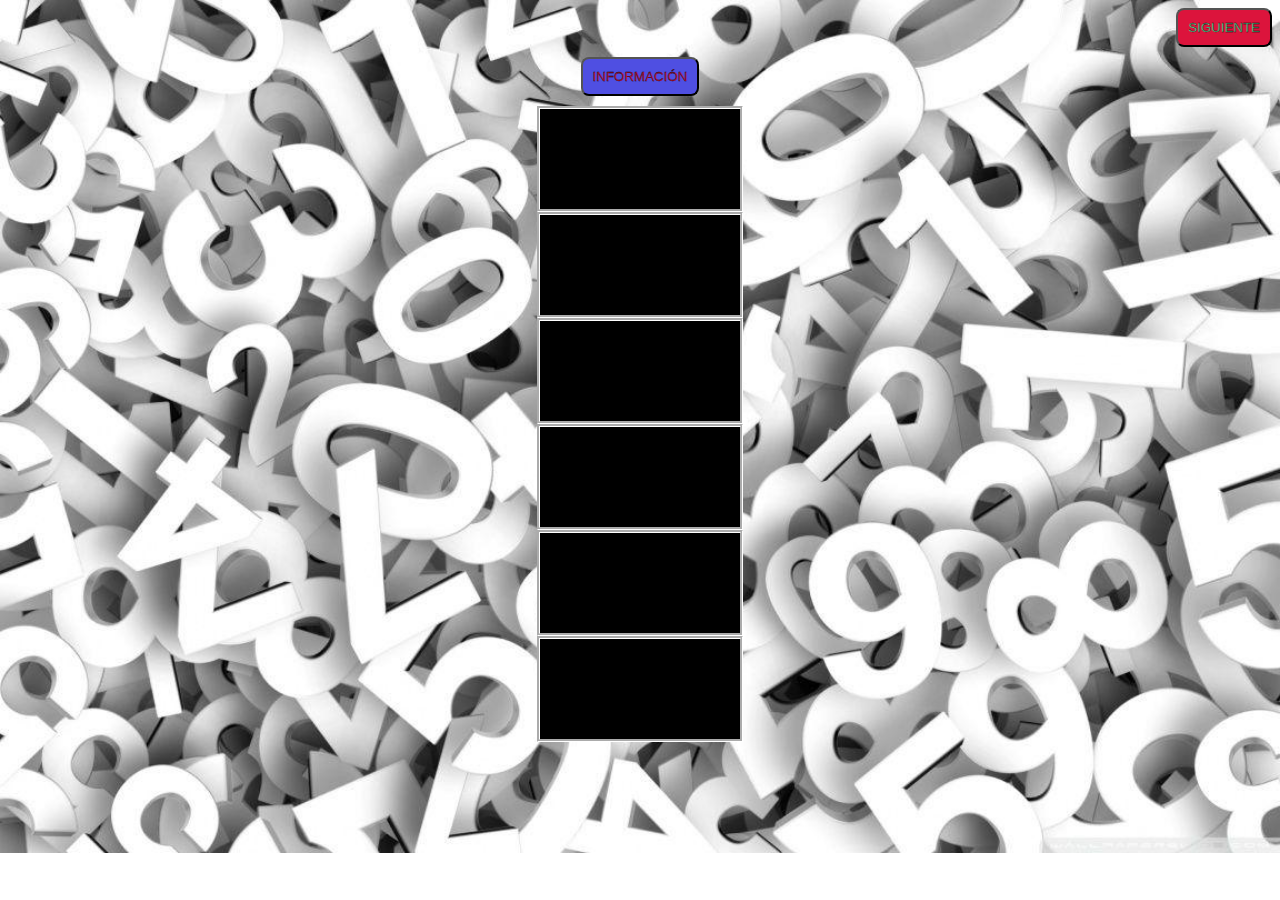
<file: index.html>
<!DOCTYPE html>
<html lang="en">
  <head>
    <meta charset="UTF-8" />
    <meta http-equiv="X-UA-Compatible" content="IE=edge" />
    <meta name="viewport" content="width=device-width, initial-scale=1.0" />
    <link rel="shortcut icon" href="img/js.jpg" type="image/x-icon" />
    <link rel="stylesheet" href="css/style.css" />
    <title>Ejercicios HTML</title>
  </head>
  <body>
    <div class="next">
      <div>
        <a href="segundap.html"><button>SIGUIENTE</button></a>
      </div>
    </div>
    <div class="containerB">
      <div>
        <button id="boton">INFORMACIÓN</button>
      </div>
    </div>
    <div class="container">
      <div class="card">
        <p id="informacionA"></p>
      </div>
      <div class="card">
        <p id="informacionB"></p>
      </div>
      <div class="card">
        <p id="informacionC"></p>
      </div>
      <div class="card">
        <p id="informacionD"></p>
      </div>
      <div class="card">
        <p id="informacionE"></p>
      </div>
      <div class="card">
        <p id="informacionF"></p>
      </div>
    </div>

    <script src="Js/java.js"></script>
  </body>
</html>
</file>
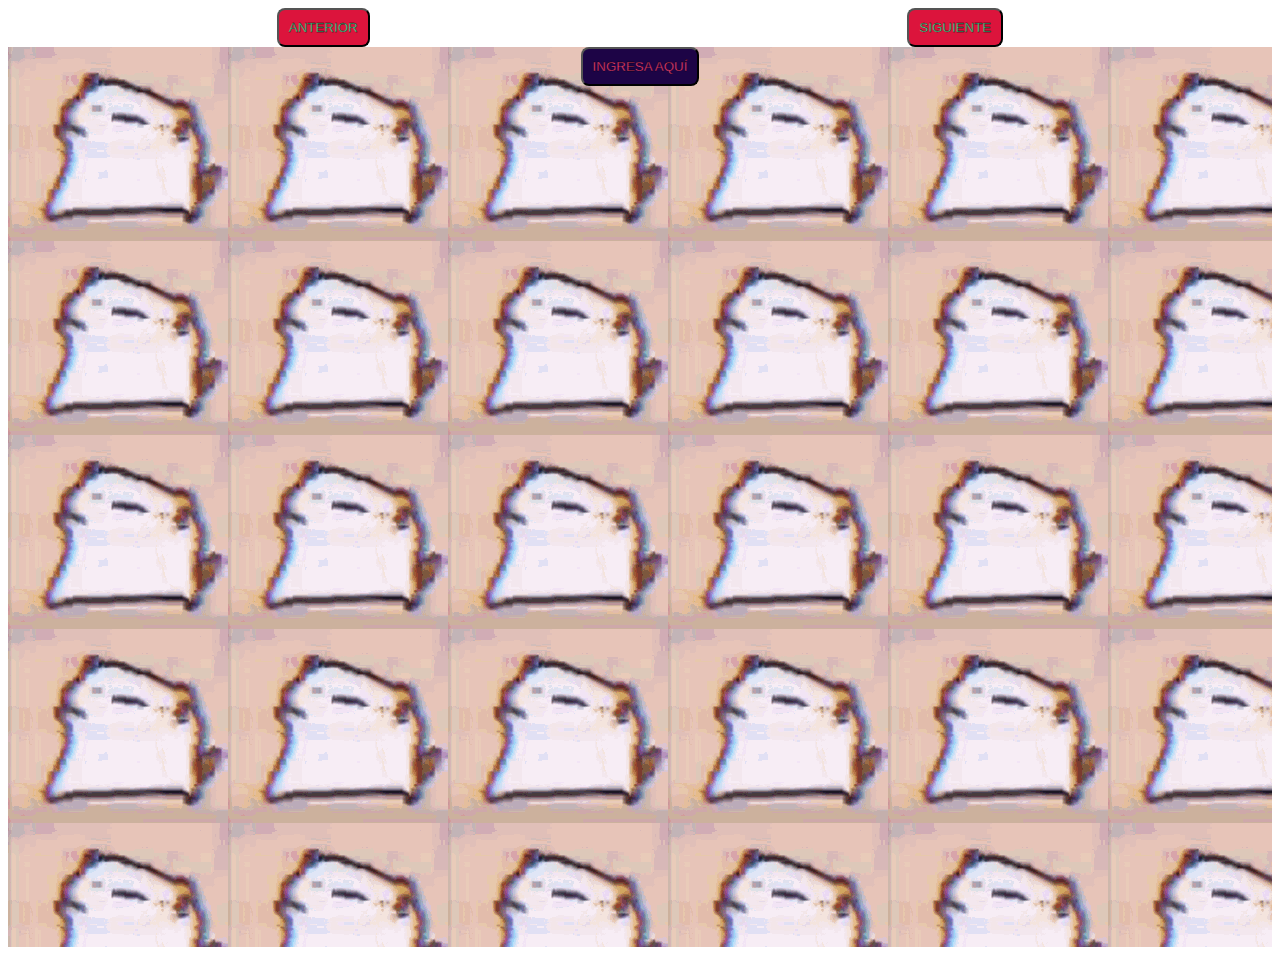
<file: cuarto.html>
<!DOCTYPE html>
<html lang="en">
<head>
    <meta charset="UTF-8">
    <meta http-equiv="X-UA-Compatible" content="IE=edge">
    <meta name="viewport" content="width=device-width, initial-scale=1.0">
    <title>Ejercicio 4</title>
    <link rel="shortcut icon" href="img/js.jpg" type="image/x-icon" />
    <link rel="stylesheet" href="css/style4.css">
</head>
<body>
    <div class="buttons">
        <div class="back">
        <div>
          <a href="tercerp.html"><button>ANTERIOR</button></a>
        </div>
      </div>
      <div class="next">
        <div>
          <a href="quinto.html"><button>SIGUIENTE</button></a>
        </div>
      </div>
  </div>
  <div id="cuerpo">
 <button id="boton">INGRESA AQUÍ</button>
  </div>
    <script src="Js/java4.js"></script>
</body>
</html>
</file>
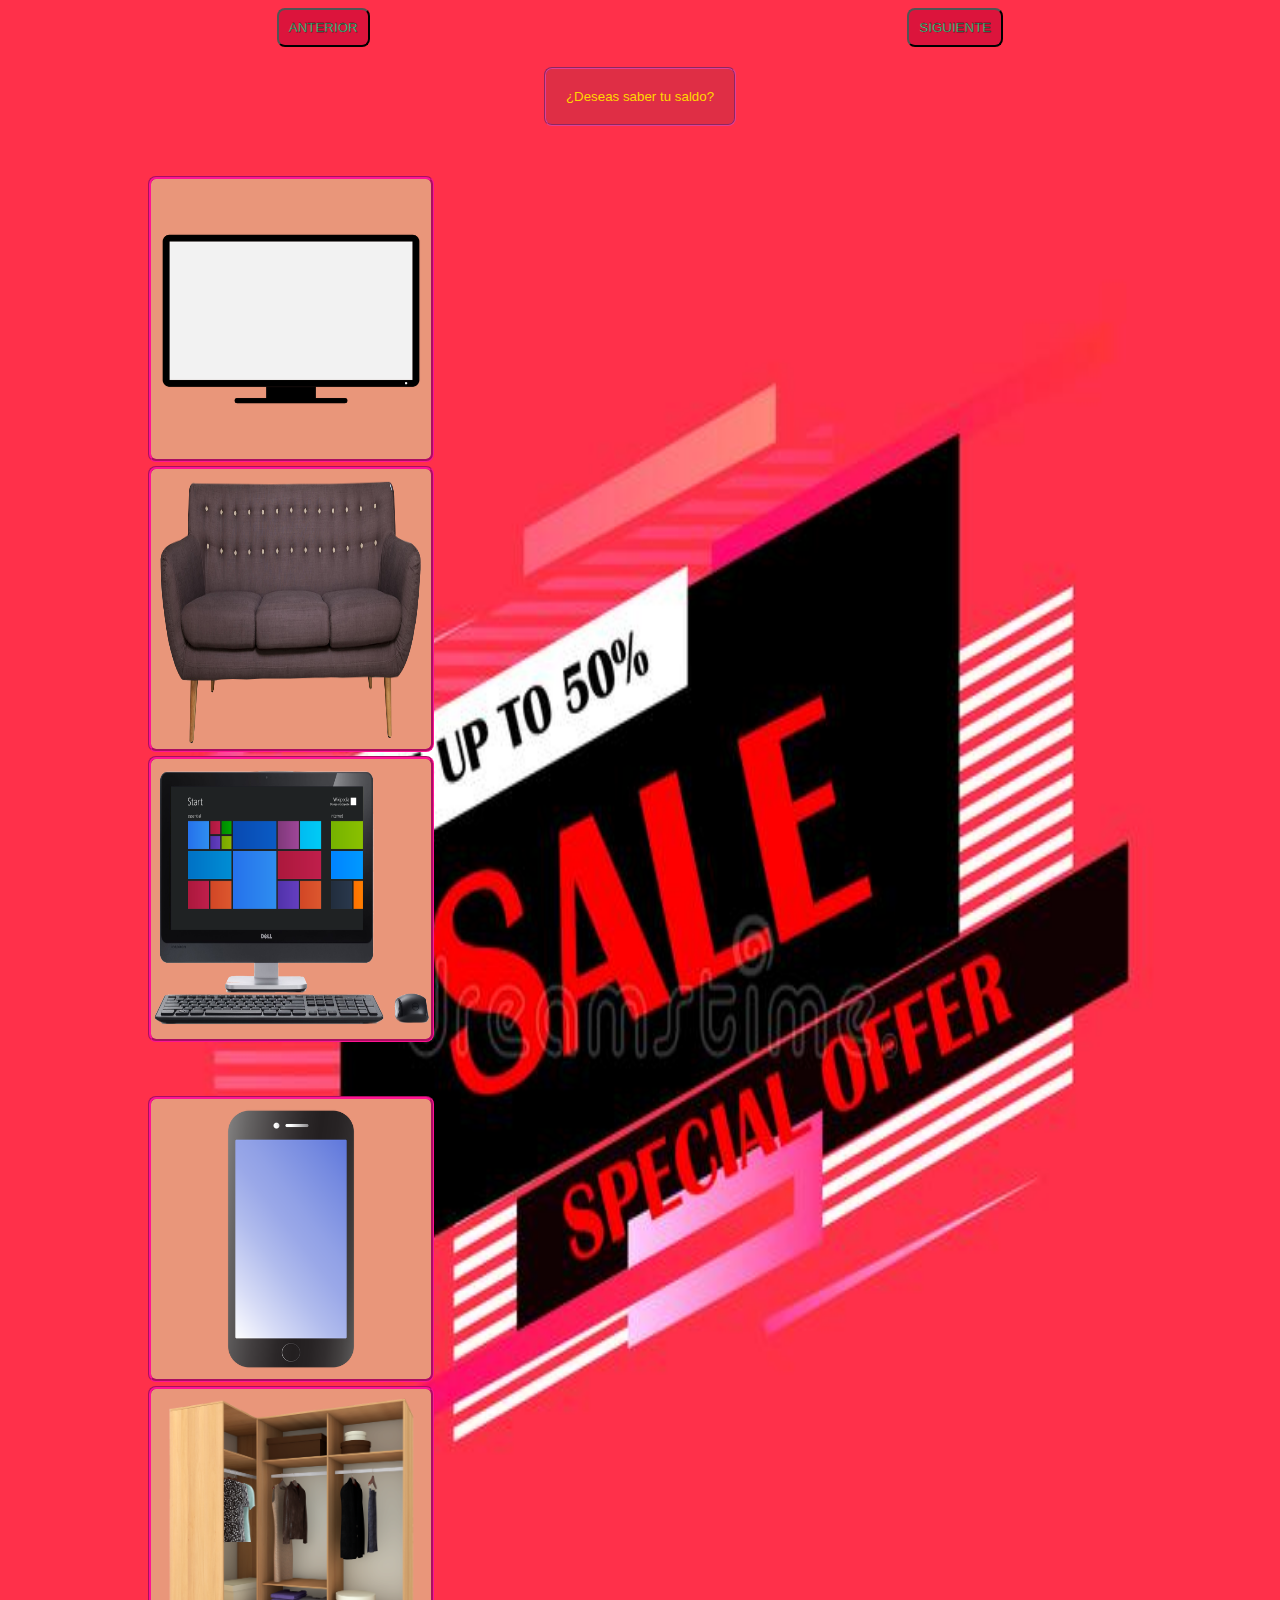
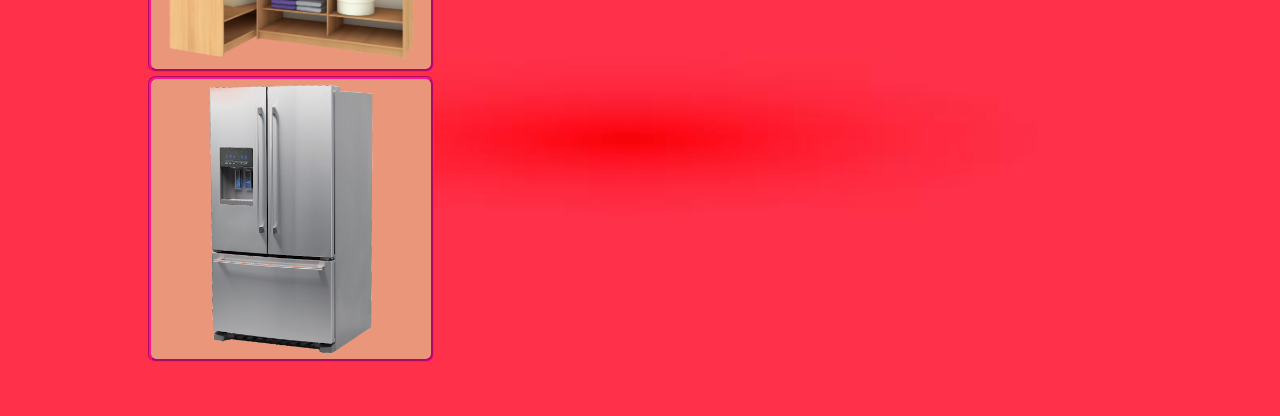
<file: decimo.html>
<!DOCTYPE html>
<html lang="en">
<head>
    <meta charset="UTF-8">
    <meta http-equiv="X-UA-Compatible" content="IE=edge">
    <meta name="viewport" content="width=device-width, initial-scale=1.0">
    <title>Ejericio 10</title>
    <link rel="shortcut icon" href="img/js.jpg" type="image/x-icon" />
    <link rel="stylesheet" href="css/style10.css">
    <link href="https://cdn.jsdelivr.net/npm/bootstrap@5.1.3/dist/css/bootstrap.min.css" rel="stylesheet" integrity="sha384-1BmE4kWBq78iYhFldvKuhfTAU6auU8tT94WrHftjDbrCEXSU1oBoqyl2QvZ6jIW3" crossorigin="anonymous">
</head>
<body>
    <div class="buttons">
        <div class="back">
        <div>
          <a href="noveno.html"><button>ANTERIOR</button></a>
        </div>
      </div>
      <div class="next">
        <div>
          <a href=""><button>SIGUIENTE</button></a>
        </div>
      </div>
  </div>
  <div class="container">
  <div>
  <button id="btn">¿Deseas saber tu saldo?</button>
</div>
</div>
<div class="row">
    <div class="col-md-4 col-sm-4" id="e1">
        <img src="img/televisor.png" alt="televisor" id="tel">
    </div>
    <div class="col-md-4 col-sm-4" id="e2">
        <img src="img/sofa.png" alt="sofa" id="sof">
    </div>
    <div class="col-md-4 col-sm-4" id="e3">
        <img src="img/pc.png" alt="pc" id="pc">
    </div>
</div>
<div class="row">
    <div class="col-md-4 col-sm-4" id="e4">
        <img src="img/celular.png" alt="celular" id="cel">
    </div>
    <div class="col-md-4 col-sm-4" id="e5">
        <img src="img/closet.png" alt="closet" id="clo">
    </div>
    <div class="col-md-4 col-sm-4" id="e6">
        <img src="img/nevera.png" alt="nevera" id="nev">
    </div>
</div>



    <script src="Js/java10.js"></script>
</body>
</html>
</file>
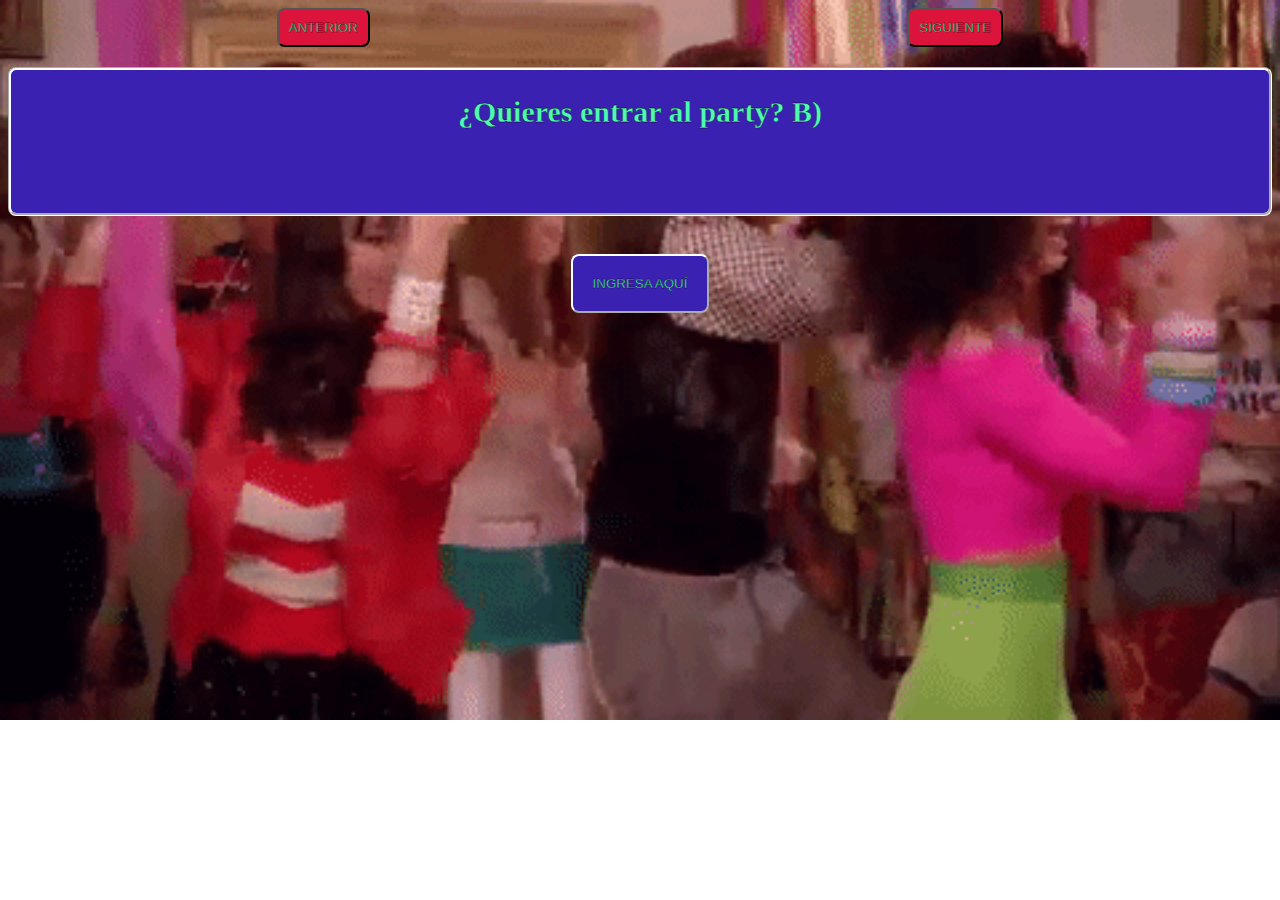
<file: noveno.html>
<!DOCTYPE html>
<html lang="en">
<head>
    <meta charset="UTF-8">
    <meta http-equiv="X-UA-Compatible" content="IE=edge">
    <meta name="viewport" content="width=device-width, initial-scale=1.0">
    <title>Ejercicio 9</title>
    <link rel="shortcut icon" href="img/js.jpg" type="image/x-icon" />
    <link rel="stylesheet" href="css/style9.css">
</head>
<body>
    <div class="buttons">
        <div class="back">
        <div>
          <a href="octavo.html"><button>ANTERIOR</button></a>
        </div>
      </div>
      <div class="next">
        <div>
          <a href="decimo.html"><button>SIGUIENTE</button></a>
        </div>
      </div>
  </div>
  <div class="texto">
    <h2>¿Quieres entrar al party? B)</h2>
    <button id="btn">INGRESA AQUÍ</button>
</div>




    <script src="Js/java9.js"></script>
</body>
</html>
</file>
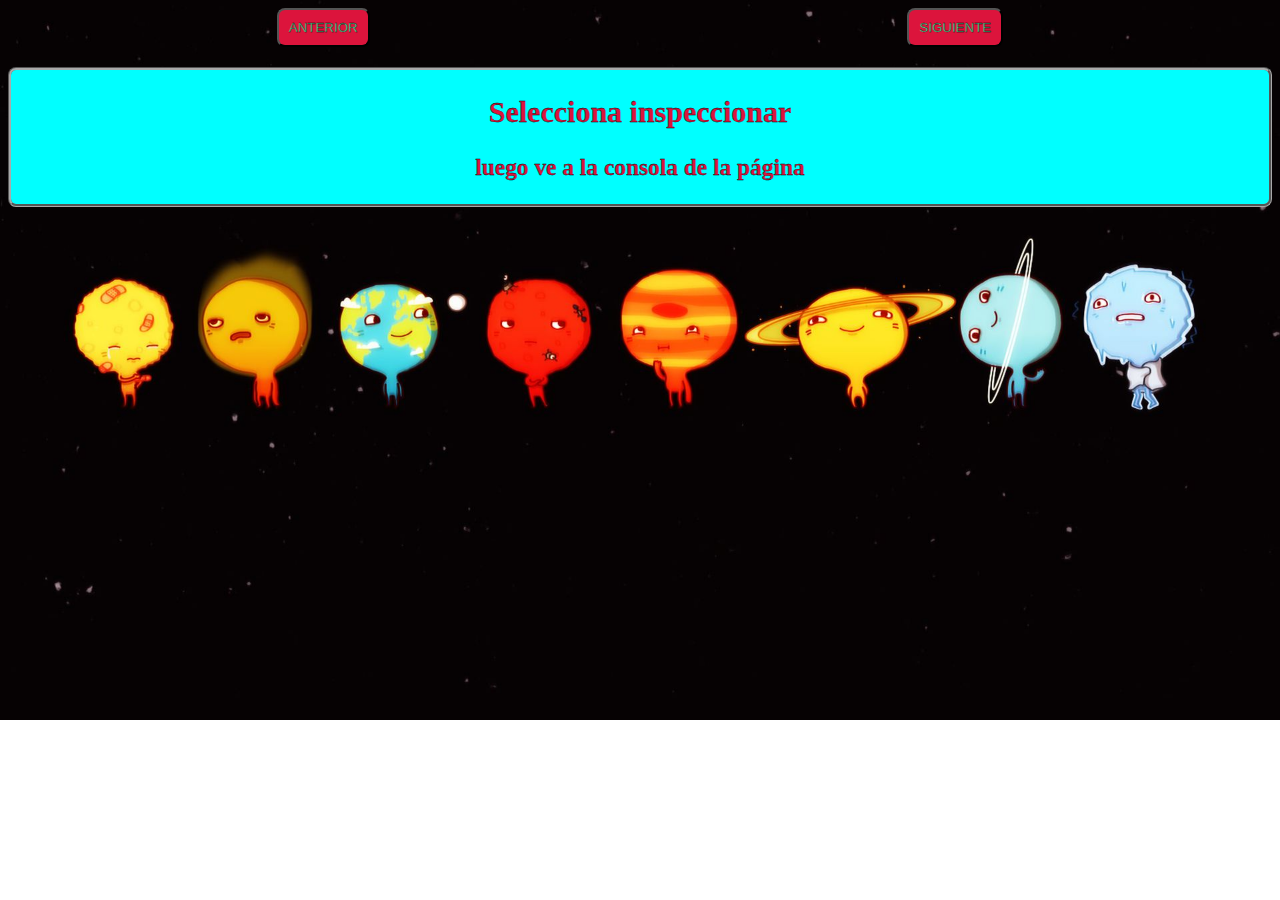
<file: octavo.html>
<!DOCTYPE html>
<html lang="en">
<head>
    <meta charset="UTF-8">
    <meta http-equiv="X-UA-Compatible" content="IE=edge">
    <meta name="viewport" content="width=device-width, initial-scale=1.0">
    <title>Ejercicio 8</title>
    <link rel="shortcut icon" href="img/js.jpg" type="image/x-icon" />
    <link rel="stylesheet" href="css/style8.css">
</head>
<body>
    <div class="buttons">
        <div class="back">
        <div>
          <a href="septimo.html"><button>ANTERIOR</button></a>
        </div>
      </div>
      <div class="next">
        <div>
          <a href="noveno.html"><button>SIGUIENTE</button></a>
        </div>
      </div>
  </div>
<div class="texto">
    <h2>Selecciona inspeccionar</h2>
    <h3>luego ve a la consola de la página</h3>
</div>


    <script src="Js/java8.js"></script>
</body>
</html>
</file>
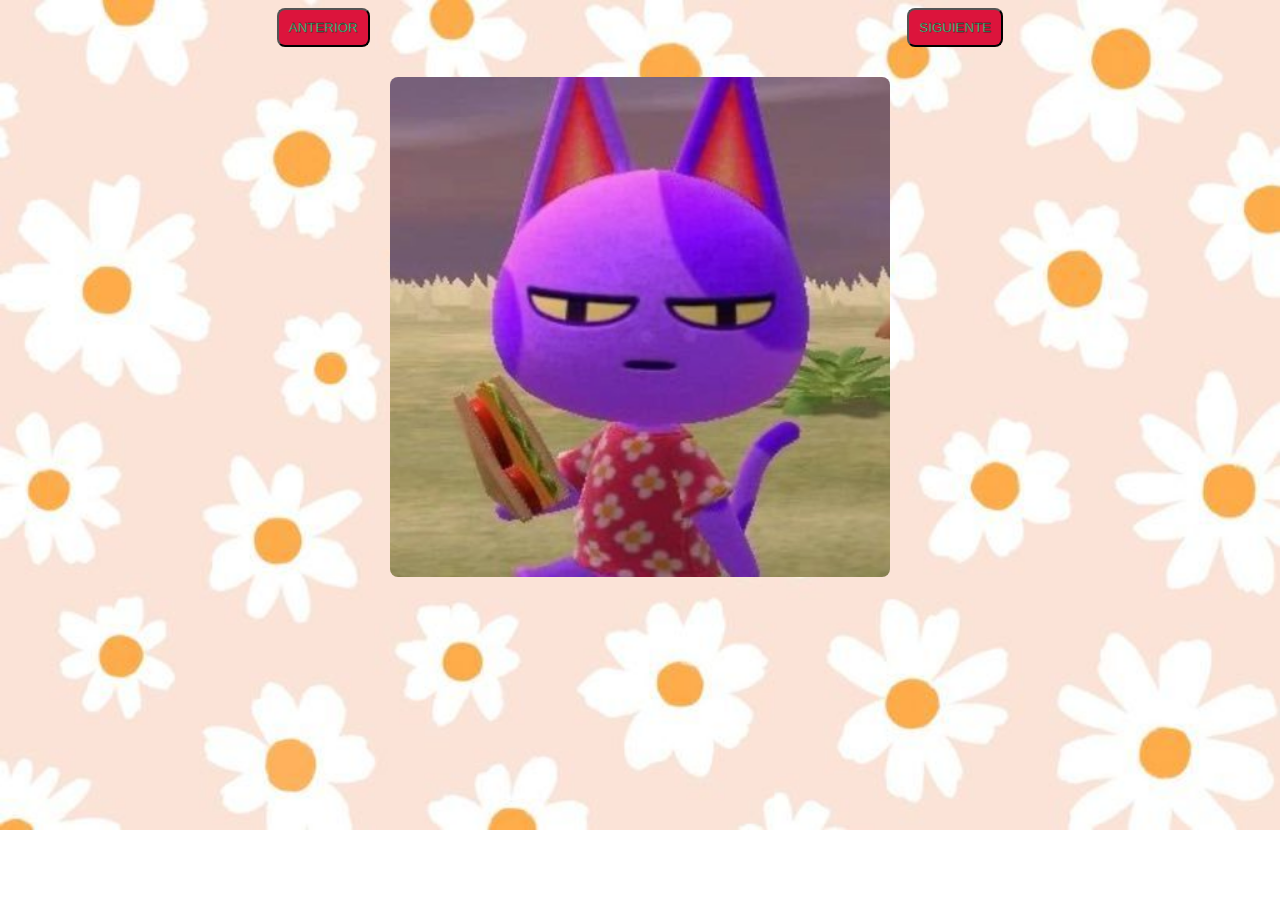
<file: quinto.html>
<!DOCTYPE html>
<html lang="en">
<head>
    <meta charset="UTF-8">
    <meta http-equiv="X-UA-Compatible" content="IE=edge">
    <meta name="viewport" content="width=device-width, initial-scale=1.0">
    <title>Ejercicio 5</title>
    <link rel="shortcut icon" href="img/js.jpg" type="image/x-icon" />
    <link rel="stylesheet" href="css/style5.css">
</head>
<body>
    <div class="buttons">
        <div class="back">
        <div>
          <a href="cuarto.html"><button>ANTERIOR</button></a>
        </div>
      </div>
      <div class="next">
        <div>
          <a href="sexto.html"><button>SIGUIENTE</button></a>
        </div>
      </div>
  </div>
  <div class="container" >
      <div id="contenedor">
          <img src="img/arandano.jpg" alt="arandano" id="imagen">
      </div>
  </div>



    <script src="Js/java5.js"></script>
</body>
</html>
</file>
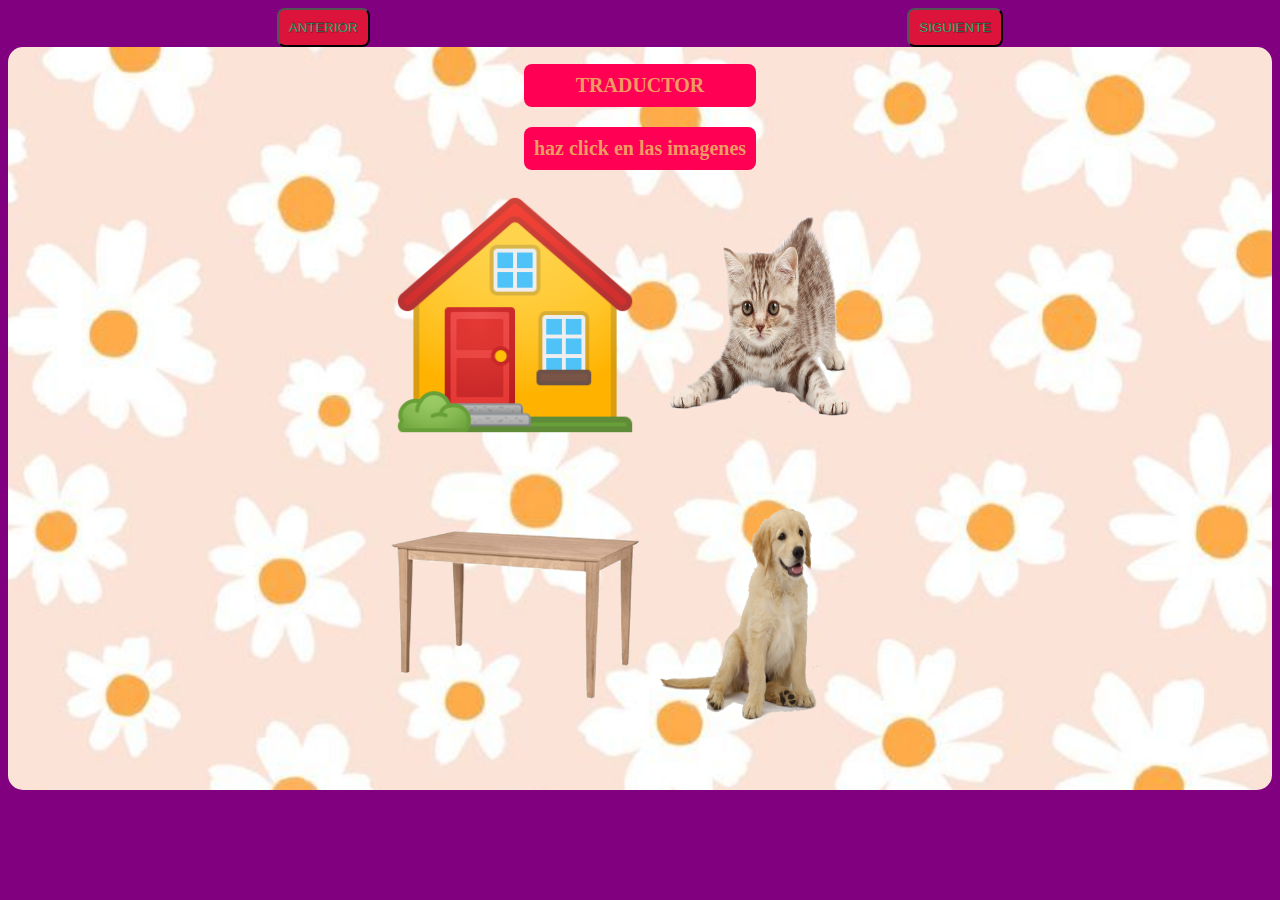
<file: segundap.html>
<!DOCTYPE html>
<html lang="en">
  <head>
    <meta charset="UTF-8" />
    <meta http-equiv="X-UA-Compatible" content="IE=edge" />
    <meta name="viewport" content="width=device-width, initial-scale=1.0" />
    <title>Ejercicio 2</title>
    <link rel="shortcut icon" href="img/js.jpg" type="image/x-icon" />
    <link rel="stylesheet" href="css/style2.css" />
  </head>
  <body>
      <div class="buttons">
      <div class="back">
      <div>
        <a href="index.html"><button>ANTERIOR</button></a>
      </div>
    </div>
    <div class="next">
      <div>
        <a href="tercerp.html"><button>SIGUIENTE</button></a>
      </div>
    </div>
</div>
    <div class="container" id="preguntas">
      <div class="titles">
        <h2>TRADUCTOR</h2>
        <h3>haz click en las imagenes</h3>
      </div>
      <div class="container-img">
        <img src="img/casa.png" alt="casa" />
        <img src="img/gato.png" alt="gato" />
      </div>
      <div class="container-img">
        <img src="img/mesa.png" alt="mesa" />
        <img src="img/perro.png" alt="perro" />
      </div>
    </div>

    <script src="Js/java2.js"></script>
  </body>
</html>
</file>
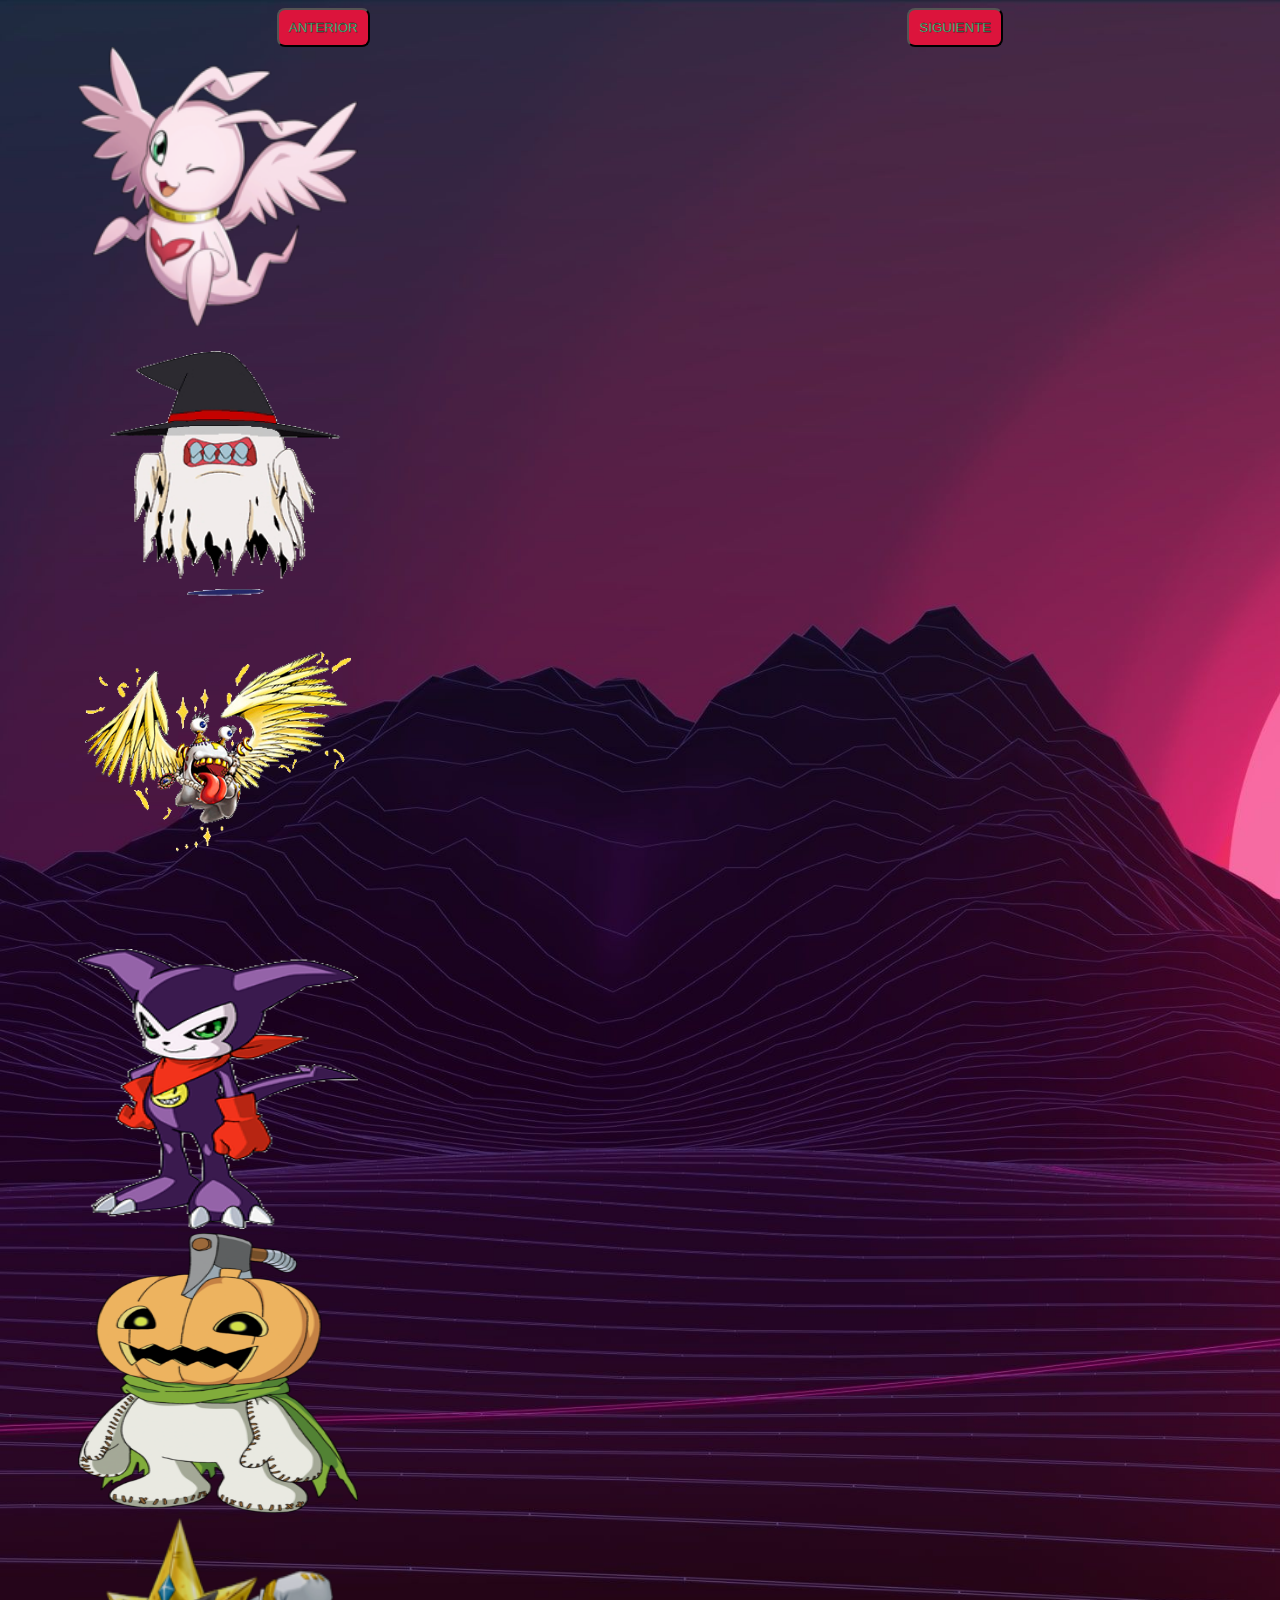
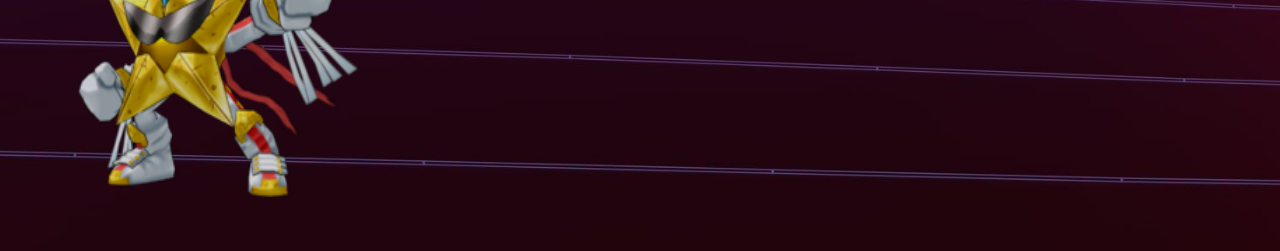
<file: septimo.html>
<!DOCTYPE html>
<html lang="en">
<head>
    <meta charset="UTF-8">
    <meta http-equiv="X-UA-Compatible" content="IE=edge">
    <meta name="viewport" content="width=device-width, initial-scale=1.0">
    <title>Ejercicio 7</title>
    <link rel="shortcut icon" href="img/js.jpg" type="image/x-icon" />
    <link rel="stylesheet" href="css/style7.css">
    <link href="https://cdn.jsdelivr.net/npm/bootstrap@5.1.3/dist/css/bootstrap.min.css" rel="stylesheet" integrity="sha384-1BmE4kWBq78iYhFldvKuhfTAU6auU8tT94WrHftjDbrCEXSU1oBoqyl2QvZ6jIW3" crossorigin="anonymous">
</head>
<body>
    <div class="buttons">
        <div class="back">
        <div>
          <a href="sexto.html"><button>ANTERIOR</button></a>
        </div>
      </div>
      <div class="next">
        <div>
          <a href="octavo.html"><button>SIGUIENTE</button></a>
        </div>
      </div>
  </div>
<div class="row">
    <div class="col-md-4 col-sm-4" id="e1">
        <img src="img/marineangemon.png" alt="marineangemon" id="mar">
    </div>
    <div class="col-md-4 col-sm-4" id="e2">
        <img src="img/soulmon.png" alt="soulmon" id="sou">
    </div>
    <div class="col-md-4 col-sm-4" id="e3">
        <img src="img/PlatinumNumemon.png" alt="PlatinumNumemon" id="pla">
    </div>
</div>
<div class="row">
    <div class="col-md-4 col-sm-4" id="e4">
        <img src="img/Impmon.png" alt="Impmon" id="imp">
    </div>
    <div class="col-md-4 col-sm-4" id="e5">
        <img src="img/Pumpkinmon.png" alt="Pumpkinmon" id="pum">
    </div>
    <div class="col-md-4 col-sm-4" id="e6">
        <img src="img/superstarmon.png" alt="superstarmon" id="sup">
    </div>
</div>




  <script src="https://cdn.jsdelivr.net/npm/bootstrap@5.1.3/dist/js/bootstrap.bundle.min.js" integrity="sha384-ka7Sk0Gln4gmtz2MlQnikT1wXgYsOg+OMhuP+IlRH9sENBO0LRn5q+8nbTov4+1p" crossorigin="anonymous"></script>
    <script src="Js/java7.js"></script>
</body>
</html>
</file>
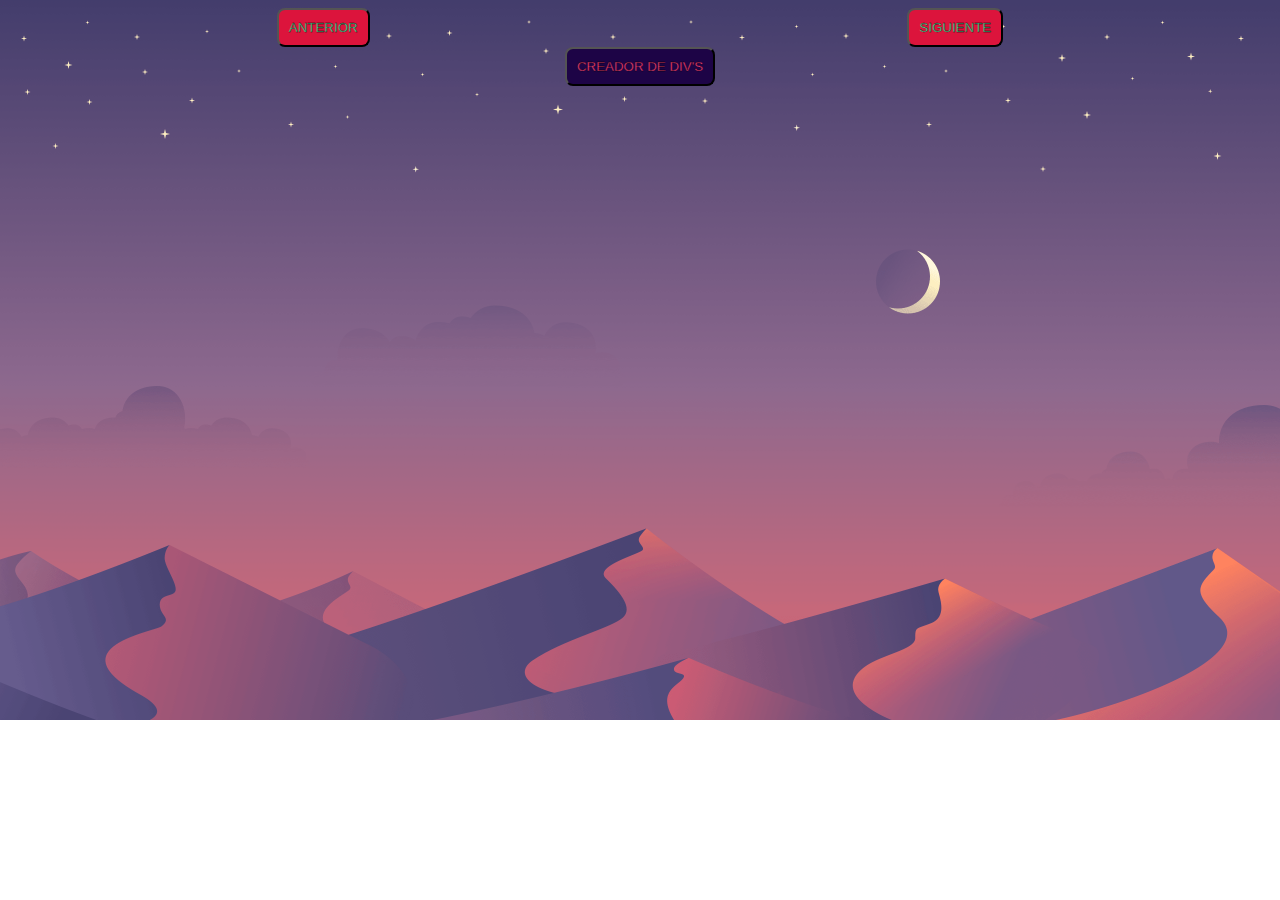
<file: sexto.html>
<!DOCTYPE html>
<html lang="en">
<head>
    <meta charset="UTF-8">
    <meta http-equiv="X-UA-Compatible" content="IE=edge">
    <meta name="viewport" content="width=device-width, initial-scale=1.0">
    <title>Ejercicio 6</title>
    <link rel="shortcut icon" href="img/js.jpg" type="image/x-icon" />
    <link rel="stylesheet" href="css/style6.css">
</head>
<body>
    <div class="buttons">
        <div class="back">
        <div>
          <a href="quinto.html"><button>ANTERIOR</button></a>
        </div>
      </div>
      <div class="next">
        <div>
          <a href="septimo.html"><button>SIGUIENTE</button></a>
        </div>
      </div>
  </div>
  <div class="btn">
 <button id="boton">CREADOR DE DIV'S</button>
  </div>
  <section id="divs">

  </section>
    <script src="Js/java6.js"></script>
</body>
</html>
</file>
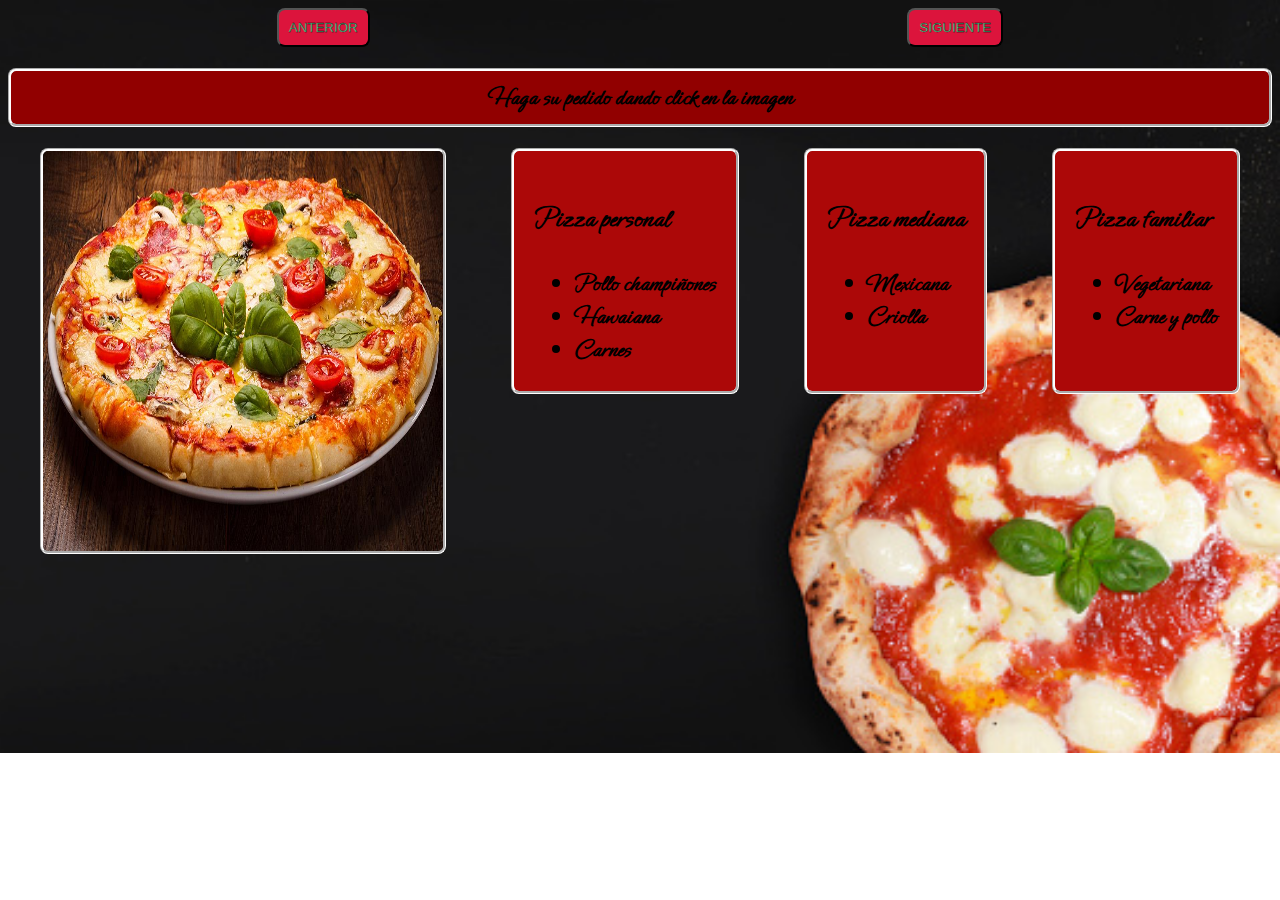
<file: tercerp.html>
<!DOCTYPE html>
<html lang="en">
<head>
    <meta charset="UTF-8">
    <meta http-equiv="X-UA-Compatible" content="IE=edge">
    <meta name="viewport" content="width=device-width, initial-scale=1.0">
    <title>Ejercicio 3</title>
    <link rel="shortcut icon" href="img/js.jpg" type="image/x-icon" />
    <link rel="preconnect" href="https://fonts.googleapis.com"/>
    <link rel="preconnect" href="https://fonts.gstatic.com" crossorigin/>
    <link href="https://fonts.googleapis.com/css2?family=Ephesis&display=swap" rel="stylesheet"/>
    <link rel="stylesheet" href="css/style3.css">
</head>
<body>
    <div class="buttons">
        <div class="back">
        <div>
          <a href="segundap.html"><button>ANTERIOR</button></a>
        </div>
      </div>
      <div class="next">
        <div>
          <a href="cuarto.html"><button>SIGUIENTE</button></a>
        </div>
      </div>
  </div>
  <h2>Haga su pedido dando click en la imagen</h2>
<div class="container">
    <div class="imagen">
    <img src="img/pizza.jpg" alt="pizza" id="pizza">
    </div>
    <div class="card">  
    <h3>Pizza personal</h3>
      <ul>  
      <li>Pollo champiñones</li>
      <li>Hawaiana</li>
      <li>Carnes</li>
    </ul>
    </div>
    <div class="card">
      <h3>Pizza mediana</h3>
    <ul>
    <li>Mexicana</li>
    <li>Criolla</li>
    </ul>
  </div>
  <div class="card">
    <h3>Pizza familiar</h3>
    <ul>
    <li>Vegetariana</li>
    <li>Carne y pollo</li>
    </ul>
  </div>
</div>



    <script src="Js/java3.js"></script>
</body>
</html>
</file>
<file: css/style.css>
body{
    background-image: url(../img/background1.jpg);
    background-repeat: no-repeat;
    background-size: cover;
}
.next{
    display: flex;
    justify-content: flex-end;
    ;
}
.next button{
    background-color: crimson;
    color: rgb(97, 230, 163);
    padding: 10px;
    -webkit-text-stroke: 0.3px black;
    border-radius: 8px;
}
.next button:hover{
    opacity: 0.9;
}
.containerB{
    display: flex;
    justify-content: center;
    padding: 10px;
}
.containerB button{
    background-color: rgb(79, 79, 226);
    color: crimson;
    padding: 10px;
    -webkit-text-stroke: 0.3px black;
    border-radius: 8px;
}
.containerB button:hover{
    opacity: 0.9;
}
.container{
    display: flex;
    flex-direction: column;
    align-items: center;
    justify-content: flex-end;
}
.card{
    display: flex;
    flex-direction: column;
    width: 200px;
    height: 100px;
    background-color: black;
    color: rgb(233, 70, 70);
    border-color: white;
    border-style: groove;
    
}
.card p{
    padding: 10px;
    text-align: justify;
    font-weight: 700;
}
</file>
<file: css/style4.css>
#cuerpo{
    background-image: url(../img/background4.gif);
    background-repeat: repeat;
    text-align: center;
    width: 100%;
    height: 900px;
}
#boton{
    background-color: rgb(29, 4, 70);
    color: rgb(253, 65, 127);
    padding: 10px;
    -webkit-text-stroke: 0.3px black;
    border-radius: 8px;
}
.buttons{
    display: flex;
    flex-wrap: wrap;
    justify-content: space-around;
}
.next button{
    background-color: crimson;
    color: rgb(97, 230, 163);
    padding: 10px;
    -webkit-text-stroke: 0.3px black;
    border-radius: 8px;
}
.next button:hover{
    opacity: 0.9;
}
.back button{
    background-color: crimson;
    color: rgb(97, 230, 163);
    padding: 10px;
    -webkit-text-stroke: 0.3px black;
    border-radius: 8px;
}
.back button:hover{
    opacity: 0.9;
}
</file>
<file: css/style10.css>
body{
    background-image: url(../img/background9.jpg);
    background-repeat: no-repeat;
    background-size: 100% 100%;
}
.buttons{
    display: flex;
    flex-wrap: wrap;
    justify-content: space-around;
}
.next button{
    background-color: crimson;
    color: rgb(97, 230, 163);
    padding: 10px;
    -webkit-text-stroke: 0.3px black;
    border-radius: 8px;
}
.next button:hover{
    opacity: 0.9;
}
.back button{
    background-color: crimson;
    color: rgb(97, 230, 163);
    padding: 10px;
    -webkit-text-stroke: 0.3px black;
    border-radius: 8px;
}
.back button:hover{
    opacity: 0.9;
}
.container{
    display: flex;
    justify-content: center;
    margin: 20px;
}
#btn{
    color: gold;
    background-color: rgb(223, 46, 69);
    border-radius: 8px;
    border-style: groove;
    border-color: rgb(226, 64, 151);
    padding: 20px;
}
.row{
    margin: 50px 20px;
    padding-left: 120px;
    width: 100%;
}
img{
    width: 280px;
    height: 280px;
    background-color: darksalmon;
    border-radius: 8px;
    border-style: groove;
    border-color: deeppink;
}
</file>
<file: css/style9.css>
body{
    background-image: url(../img/background8.gif);
    background-repeat: no-repeat;
    background-size: cover;
}
.buttons{
    display: flex;
    flex-wrap: wrap;
    justify-content: space-around;
}
.next button{
    background-color: crimson;
    color: rgb(97, 230, 163);
    padding: 10px;
    -webkit-text-stroke: 0.3px black;
    border-radius: 8px;
}
.next button:hover{
    opacity: 0.9;
}
.back button{
    background-color: crimson;
    color: rgb(97, 230, 163);
    padding: 10px;
    -webkit-text-stroke: 0.3px black;
    border-radius: 8px;
}
.back button:hover{
    opacity: 0.9;
}
.texto{
    text-align: center;
    color: rgb(78, 250, 178);
    background-color: rgb(59, 33, 177);
    border-style: groove;
    border-color: rgb(255, 255, 255);
    border-radius: 8px;
    font-weight: 700;
    font-size: 20px;
    margin-top: 20px;
    -webkit-text-stroke: 0.3px black;
}
#btn{
    color:rgb(78, 250, 178) ;
    background-color:rgb(59, 33, 177) ;
    border-color: rgb(255, 255, 255);
    border-radius: 8px;
    position: relative;
    top: 100px;
    padding: 20px;
}
</file>
<file: css/style8.css>
body{
    background-image: url(../img/background7.jpg);
    background-repeat: no-repeat;
    background-size: cover;
}
.buttons{
    display: flex;
    flex-wrap: wrap;
    justify-content: space-around;
}
.next button{
    background-color: crimson;
    color: rgb(97, 230, 163);
    padding: 10px;
    -webkit-text-stroke: 0.3px black;
    border-radius: 8px;
}
.next button:hover{
    opacity: 0.9;
}
.back button{
    background-color: crimson;
    color: rgb(97, 230, 163);
    padding: 10px;
    -webkit-text-stroke: 0.3px black;
    border-radius: 8px;
}
.back button:hover{
    opacity: 0.9;
}
.texto{
    text-align: center;
    color: crimson;
    background-color: cyan;
    border-style: groove;
    border-color: darkgray;
    border-radius: 8px;
    font-weight: 700;
    font-size: 20px;
    margin-top: 20px;
    -webkit-text-stroke: 0.3px black;
}
</file>
<file: css/style5.css>
body{
    background-image: url(../img/background2.jpg);
    background-repeat: no-repeat;
    background-size: cover;
}
.buttons{
    display: flex;
    flex-wrap: wrap;
    justify-content: space-around;
}
.next button{
    background-color: crimson;
    color: rgb(97, 230, 163);
    padding: 10px;
    -webkit-text-stroke: 0.3px black;
    border-radius: 8px;
}
.next button:hover{
    opacity: 0.9;
}
.back button{
    background-color: crimson;
    color: rgb(97, 230, 163);
    padding: 10px;
    -webkit-text-stroke: 0.3px black;
    border-radius: 8px;
}
.back button:hover{
    opacity: 0.9;
}
.container{
    margin-top: 30px;
    display: flex;
    justify-content: center;
}
.container img{
    width: 500px;
    height: 500px;
    border-radius: 8px;
}
</file>
<file: css/style2.css>
body{
    background-color: purple;
}
.buttons{
    display: flex;
    flex-wrap: wrap;
    justify-content: space-around;
}
.next button{
    background-color: crimson;
    color: rgb(97, 230, 163);
    padding: 10px;
    -webkit-text-stroke: 0.3px black;
    border-radius: 8px;
}
.next button:hover{
    opacity: 0.9;
}
.back button{
    background-color: crimson;
    color: rgb(97, 230, 163);
    padding: 10px;
    -webkit-text-stroke: 0.3px black;
    border-radius: 8px;
}
.back button:hover{
    opacity: 0.9;
}
.container{
    background-image: url(../img/background2.jpg);
    background-repeat: no-repeat;
    background-size: cover;
    display: flex;
    flex-direction: column;
    align-items: center;
    border-radius: 15px;
}
.titles h2{
    font-size: 20px;
    font-weight: 700;
    font-family: 'Times New Roman', Times, serif;
    background-color: rgb(255, 0, 85);
    color: rgb(241, 155, 98);
    border-radius: 8px;
    padding: 10px;
    text-align: center;
}
.titles h3{
    font-size: 20px;
    font-weight: 700;
    font-family: 'Times New Roman', Times, serif;
    background-color: rgb(255, 0, 85);
    color: rgb(241, 155, 98);
    border-radius: 8px;
    padding: 10px;
    text-align: center;
}
.container-img{
    width: 500px;
    height: 300px;
    display: flex;
    justify-content: center;
}
.container img {
width: 250px;
height: 250px;
}
</file>
<file: css/style7.css>
body{
    background-image: url(../img/background6.jpg);
    background-repeat: no-repeat;
    background-size: cover;
}
.buttons{
    display: flex;
    flex-wrap: wrap;
    justify-content: space-around;
}
.next button{
    background-color: crimson;
    color: rgb(97, 230, 163);
    padding: 10px;
    -webkit-text-stroke: 0.3px black;
    border-radius: 8px;
}
.next button:hover{
    opacity: 0.9;
}
.back button{
    background-color: crimson;
    color: rgb(97, 230, 163);
    padding: 10px;
    -webkit-text-stroke: 0.3px black;
    border-radius: 8px;
}
.back button:hover{
    opacity: 0.9;
}
.row{
    margin-bottom: 50px;
    padding-left: 70px;
    width: 100%;
}
img{
    width: 280px;
    height: 280px;
}
</file>
<file: css/style6.css>
body{
    background-image: url(../img/background5.png);
    background-repeat: no-repeat;
    background-size: cover;
}
.btn{
    text-align: center;
}
#boton{
    background-color: rgb(29, 4, 70);
    color: rgb(253, 65, 127);
    padding: 10px;
    -webkit-text-stroke: 0.3px black;
    border-radius: 8px;
}
.buttons{
    display: flex;
    flex-wrap: wrap;
    justify-content: space-around;
}
.next button{
    background-color: crimson;
    color: rgb(97, 230, 163);
    padding: 10px;
    -webkit-text-stroke: 0.3px black;
    border-radius: 8px;
}
.next button:hover{
    opacity: 0.9;
}
.back button{
    background-color: crimson;
    color: rgb(97, 230, 163);
    padding: 10px;
    -webkit-text-stroke: 0.3px black;
    border-radius: 8px;
}
.back button:hover{
    opacity: 0.9;
}
</file>
<file: css/style3.css>
body{
    background-image: url(../img/background3.jpg);
    background-repeat: no-repeat;
    background-size: cover;
}
.buttons{
    display: flex;
    flex-wrap: wrap;
    justify-content: space-around;
}
.next button{
    background-color: crimson;
    color: rgb(97, 230, 163);
    padding: 10px;
    -webkit-text-stroke: 0.3px black;
    border-radius: 8px;
}
.next button:hover{
    opacity: 0.9;
}
.back button{
    background-color: crimson;
    color: rgb(97, 230, 163);
    padding: 10px;
    -webkit-text-stroke: 0.3px black;
    border-radius: 8px;
}
.back button:hover{
    opacity: 0.9;
}
.container{
display: flex;
justify-content: space-around;
}
h2{
background-color: rgb(145, 0, 0);
border-style: groove;
border-color: white;
border-radius: 8px;
font-weight: 900;
padding: 10px;
text-align: center;
font-family: 'Ephesis', cursive;
font-size: 25px;
}
.imagen img {
    width: 400px;
    height: 400px;
    border-style: groove;
    border-color: white;
    border-radius: 8px;
}
.card {
    padding: 20px;
    background-color: rgb(172, 8, 8);
    border-style: groove;
    border-color: white;
    border-radius: 8px;
    font-family: 'Ephesis', cursive;
    font-weight: 700;
    font-size: 25px;
    height: 200px;
}
</file>
